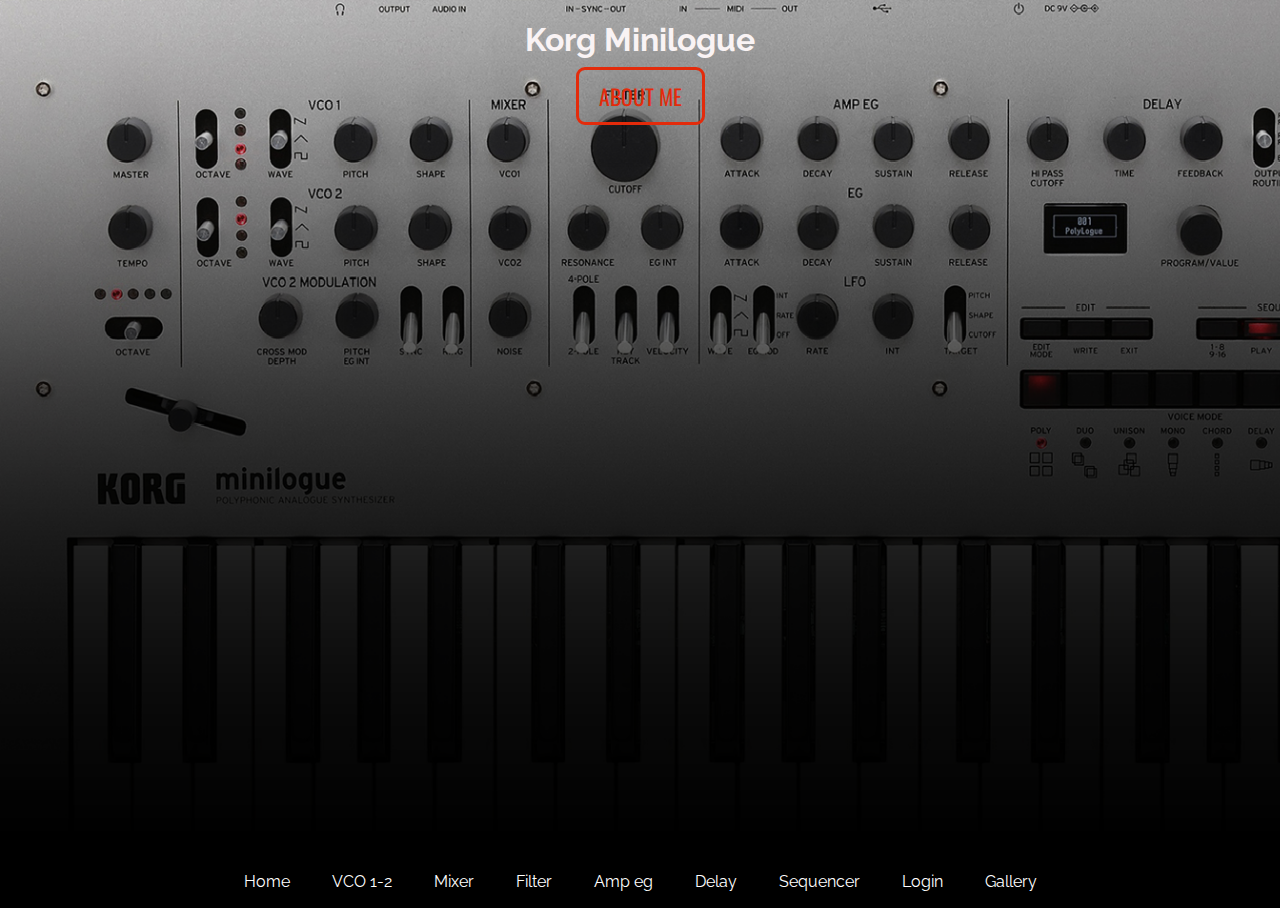
<file: index.html>
<!DOCTYPE html>
<html>
<head>
    <title>Korg Minilogue</title>
    <link rel="stylesheet" type="text/css" href="style.css">
</head>
<body>
    <section class="introHome">
        <div class="header">
            <h1>Korg Minilogue</h1>
            <a class="btn" href="#">About me</a>
        </div>
        <div class="contentHome">

        </div>
        <div class="navigation">
            <ul>
                <li><a href="#">Home</a></li>
                <li><a href="VCO 1-2.html">VCO 1-2</a></li>
                <li><a href="Mixer.html">Mixer</a></li>
                <li><a href="Filter.html">Filter</a></li>
                <li><a href="Amp eg.html">Amp eg</a></li>
                <li><a href="Delay.html">Delay</a></li>
                <li><a href="Sequencer.html">Sequencer</a></li>
                <li><a href="Login">Login</a></li>
                <li><a href="Gallery">Gallery</a></li>
            </ul>
        </div>
    </section>        
</body>

</html>
</file>
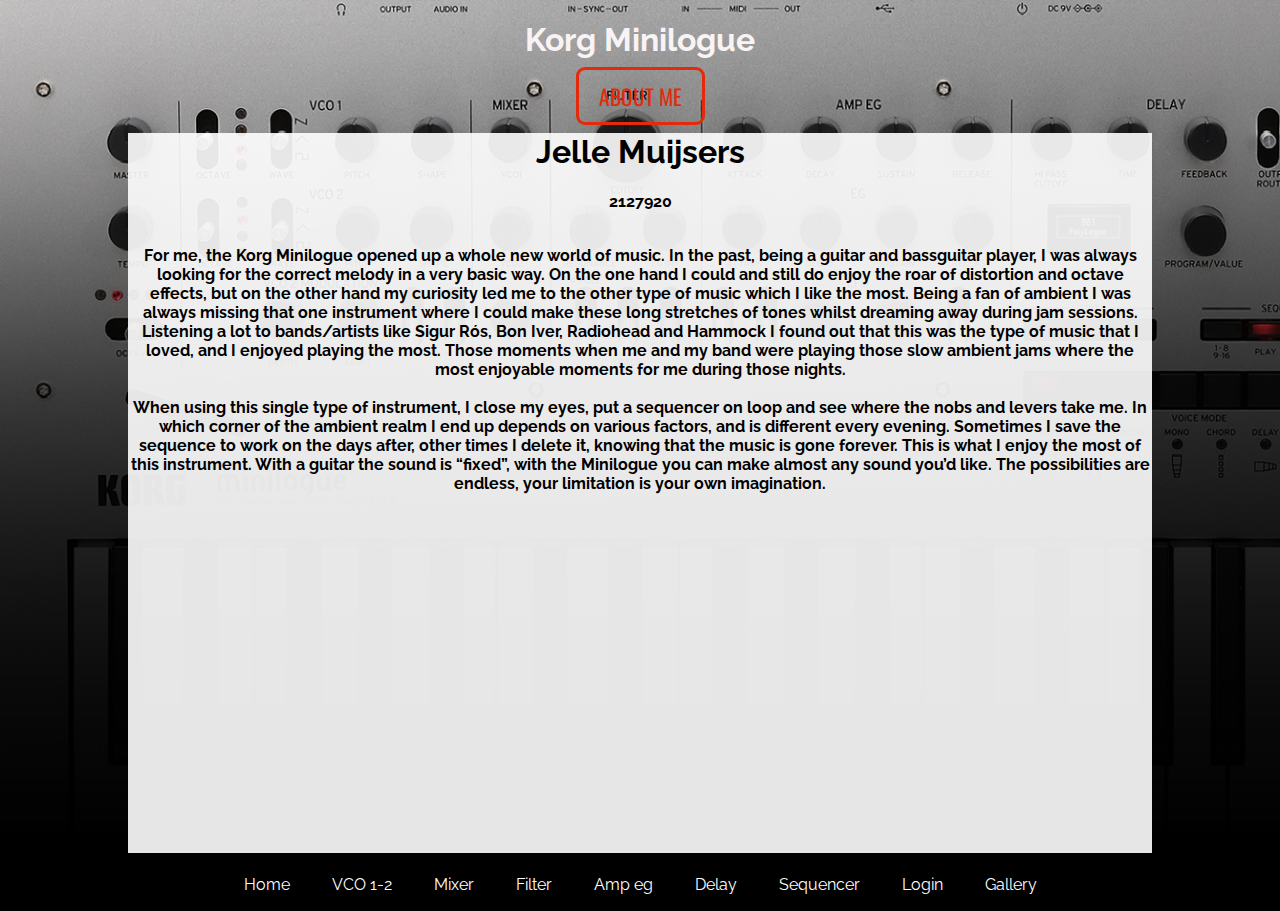
<file: About me.html>
<!DOCTYPE html>
<html>
<head>
    <title>Korg Minilogue</title>
    <link rel="stylesheet" type="text/css" href="style.css">
</head>
<body>
    <section class="introHome">
        <div class="header">
            <h1>Korg Minilogue</h1>
            <a class="btn" href="#">About me</a>
        </div>
        <div class="content">
            <p><h1>Jelle Muijsers</h1>
            <p>2127920</p>
            <br>
            For me, the Korg Minilogue opened up a whole new world of music. In the past, being a guitar and bassguitar player, I was always looking for the correct melody in a very basic way. On the one hand I could and still do enjoy the roar of distortion and octave effects, but on the other hand my curiosity led me to the other type of music which I like the most.  Being a fan of ambient I was always missing that one instrument where I could make these long stretches of tones whilst dreaming away during jam sessions.
            Listening a lot to bands/artists like Sigur Rós, Bon Iver, Radiohead and Hammock I found out that this was the type of music that I loved, and I enjoyed playing the most. Those moments when me and my band were playing those slow ambient jams where the most enjoyable moments for me during those nights. 
            <br>
            <br>
            When using this single type of instrument, I close my eyes, put a sequencer on loop and see where the nobs and levers take me. In which corner of the ambient realm I end up depends on various factors, and is different every evening. Sometimes I save the sequence to work on the days after, other times I delete it, knowing that the music is gone forever. This is what I enjoy the most of this instrument. With a guitar the sound is “fixed”, with the Minilogue you can make almost any sound you’d like. The possibilities are endless, your limitation is your own imagination.
            </p>
            <div class=contentImage>
                <img src:"Foto.jpg">
            </div>
        </div>
        <div class="navigation">
            <ul>
                <li><a href="index.html">Home</a></li>
                <li><a href="VCO 1-2.html">VCO 1-2</a></li>
                <li><a href="Mixer.html">Mixer</a></li>
                <li><a href="Filter.html">Filter</a></li>
                <li><a href="Amp eg.html">Amp eg</a></li>
                <li><a href="Delay.html">Delay</a></li>
                <li><a href="Sequencer.html">Sequencer</a></li>
                <li><a href="Login">Login</a></li>
                <li><a href="Gallery.html">Gallery</a></li>
            </ul>
        </div>
    </section>        
</body>

</html>
</file>
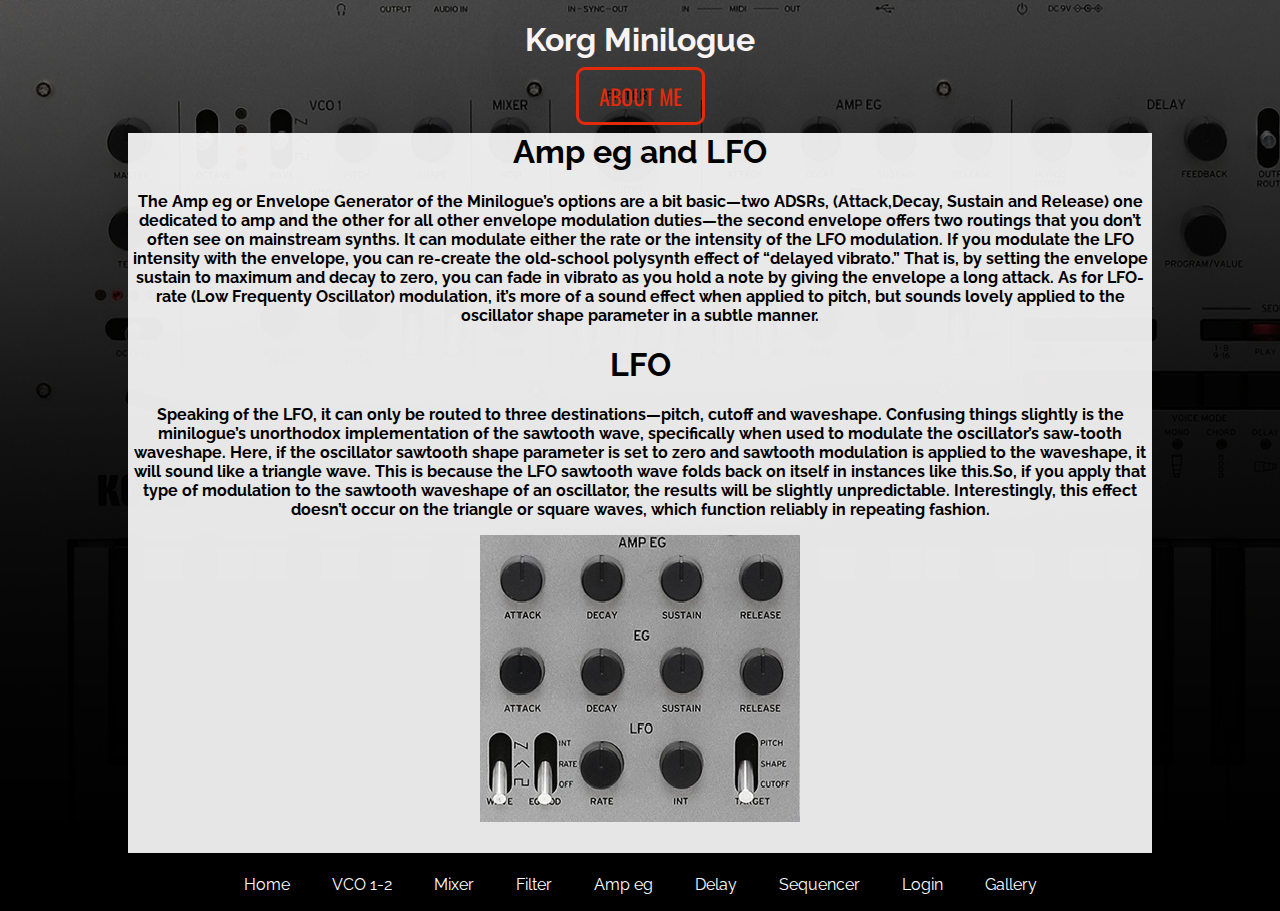
<file: Amp eg.html>
<!DOCTYPE html>
<html>
<head>
    <title>Korg Minilogue</title>
    <link rel="stylesheet" type="text/css" href="style.css">
</head>
<body>
    <section class="introOtherPages">
        <div class="header">
            <h1>Korg Minilogue</h1>
            <a class="btn" href="About me.html">About me</a>
        </div>
        <div class="content">
            <p><h1>Amp eg and LFO</h1>
            The Amp eg or Envelope Generator of the Minilogue’s options are a bit basic—two ADSRs, (Attack,Decay, Sustain and Release) one dedicated to amp and the other for all other envelope modulation duties—the second envelope offers two routings that you don’t often see on mainstream synths. 
            It can modulate either the rate or the intensity of the LFO modulation.
            If you modulate the LFO intensity with the envelope, you can re-create the old-school polysynth effect of “delayed vibrato.” 
            That is, by setting the envelope sustain to maximum and decay to zero, you can fade in vibrato as you hold a note by giving the envelope a long attack. 
            As for LFO-rate (Low Frequenty Oscillator) modulation, it’s more of a sound effect when applied to pitch, but sounds lovely applied to the oscillator shape parameter in a subtle manner.
            
            <h1>LFO</h1>
            Speaking of the LFO, it can only be routed to three destinations—pitch, cutoff and waveshape. 
            Confusing things slightly is the minilogue’s unorthodox implementation of the sawtooth wave, specifically when used to modulate the oscillator’s saw-tooth waveshape. 
            Here, if the oscillator sawtooth shape parameter is set to zero and sawtooth modulation is applied to the waveshape, it will sound like a triangle wave. 
            This is because the LFO sawtooth wave folds back on itself in instances like this.So, if you apply that type of modulation to the sawtooth waveshape of an oscillator, the results will be slightly unpredictable. Interestingly, this effect doesn’t occur on the triangle or square waves, which function reliably in repeating fashion.
            </p>
            <div class contentPicture> 
            <img src="Amp eg.jpg">
            </div>        
        </div>
        <div class="navigation">
            <ul>
                <li><a href="index.html">Home</a></li>
                <li><a href="VCO 1-2.html">VCO 1-2</a></li>
                <li><a href="Mixer.html">Mixer</a></li>
                <li><a href="Filter.html">Filter</a></li>
                <li><a href="#">Amp eg</a></li>
                <li><a href="Delay.html">Delay</a></li>
                <li><a href="Sequencer.html">Sequencer</a></li>
                <li><a href="Login.html">Login</a></li>
                <li><a href="Gallery.html">Gallery</a></li>
            </ul>
        </div>
    </section>        
</body>

</html>
</file>
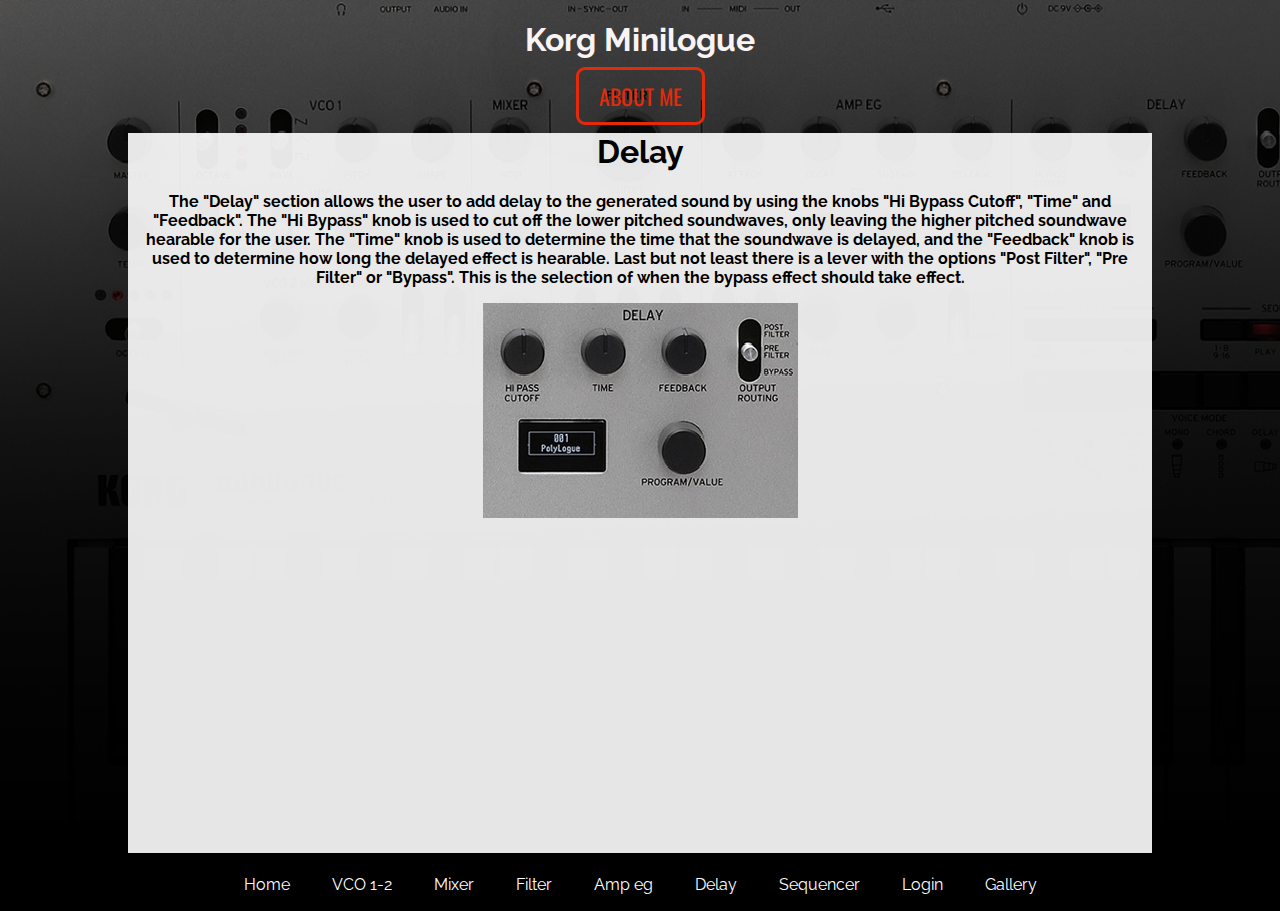
<file: Delay.html>
<!DOCTYPE html>
<html>
<head>
    <title>Korg Minilogue</title>
    <link rel="stylesheet" type="text/css" href="style.css">
</head>
<body>
    <section class="introOtherPages">
        <div class="header">
            <h1>Korg Minilogue</h1>
            <a class="btn" href="About me.html">About me</a>
        </div>
        <div class="content">
            <p><h1>Delay</h1>
            The "Delay" section allows the user to add delay to the generated sound by using the knobs "Hi Bypass Cutoff", "Time" and "Feedback". The "Hi Bypass" 
            knob is used to cut off the lower pitched soundwaves, only leaving the higher pitched soundwave hearable for the user. The "Time" knob is used to determine the 
            time that the soundwave is delayed, and the "Feedback" knob is used to determine how long the delayed effect is hearable. Last but not least
            there is a lever with the options "Post Filter", "Pre Filter" or "Bypass". This is the selection of when the bypass effect should take effect.
            </p>
            <div class contentPicture> 
                <img src="Delay.jpg">
                </div>

        </div>
        <div class="navigation">
            <ul>
                    <li><a href="index.html">Home</a></li>
                    <li><a href="VCO 1-2.html">VCO 1-2</a></li>
                    <li><a href="Mixer.html">Mixer</a></li>
                    <li><a href="Filter.html">Filter</a></li>
                    <li><a href="Amp eg.html">Amp eg</a></li>
                    <li><a href="#">Delay</a></li>
                    <li><a href="Sequencer.html">Sequencer</a></li>
                    <li><a href="Login.html">Login</a></li>
                    <li><a href="Gallery.html">Gallery</a></li>
            </ul>
        </div>
    </section>        
</body>

</html>
</file>
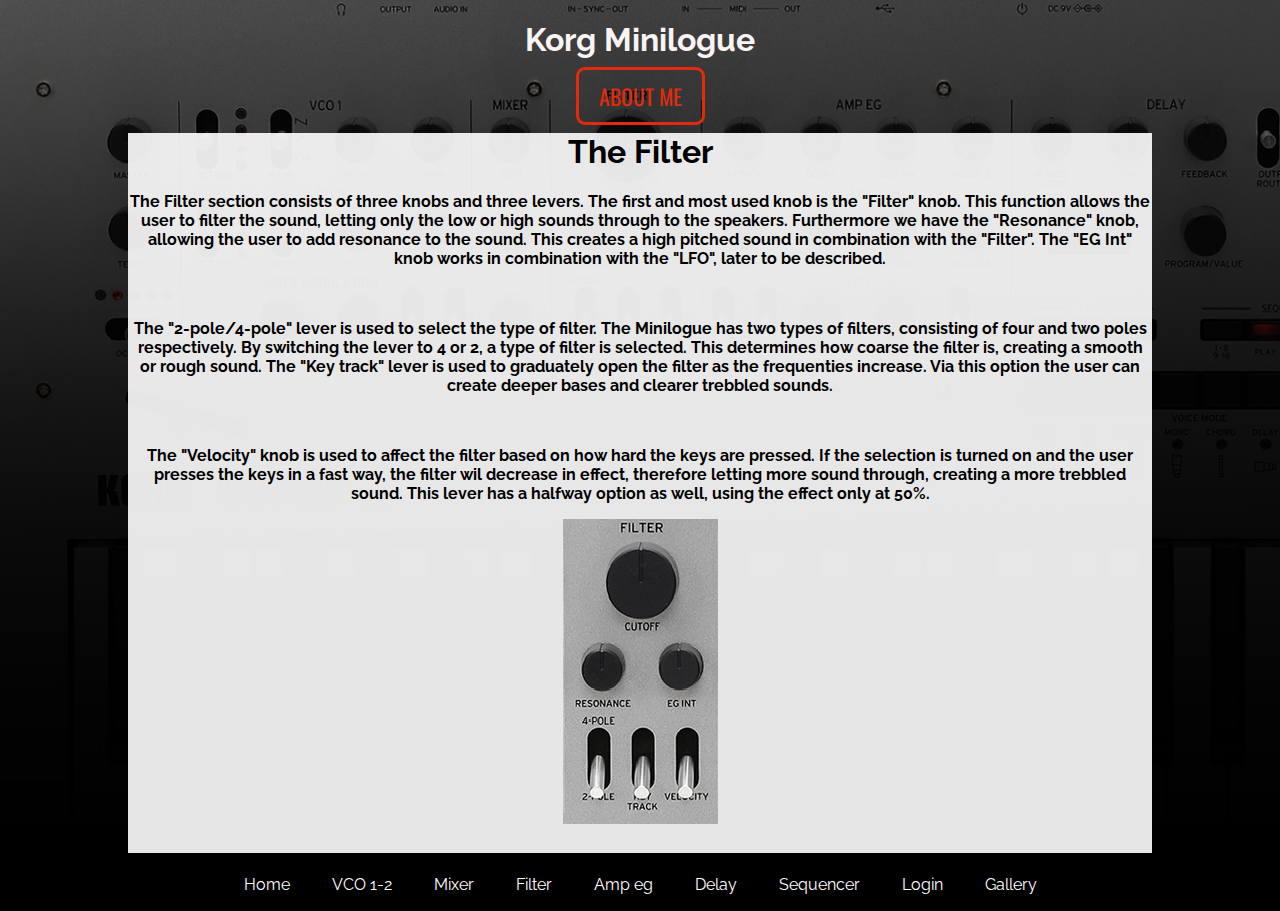
<file: Filter.html>
<!DOCTYPE html>
<html>
<head>
    <title>Korg Minilogue</title>
    <link rel="stylesheet" type="text/css" href="style.css">
</head>
<body>
    <section class="introOtherPages">
        <div class="header">
            <h1>Korg Minilogue</h1>
            <a class="btn" href="About me.html">About me</a>
        </div>
        <div class="content">
           <p><h1>The Filter</h1> The Filter section consists of three knobs and three levers. The first and most used knob is the "Filter" knob. This function allows the user to filter the sound,
            letting only the low or high sounds through to the speakers. Furthermore we have the "Resonance" knob, allowing the user to add resonance to the sound. This creates a high
            pitched sound in combination with the "Filter". The "EG Int" knob works in combination with the "LFO", later to be described.</p>
            <br>
            <p>The "2-pole/4-pole" lever is used to select the type of filter. The Minilogue has two types of filters, consisting of four and two poles respectively. By
            switching the lever to 4 or 2, a type of filter is selected. This determines how coarse the filter is, creating a smooth or rough sound. The "Key track" lever is 
            used to graduately open the filter as the frequenties increase. Via this option the user can create deeper bases and clearer trebbled sounds.</p>
            <br>
            <p>The "Velocity" knob is used to affect the filter based on how hard the keys are pressed. If the selection is turned on and the user presses the 
                keys in a fast way, the filter wil decrease in effect, therefore letting more sound through, creating a more trebbled sound. This lever has a halfway 
                option as well, using the effect only at 50%.
            </p>
            <div class contentPicture> 
                    <img src="Filter.jpg">
                    </div> 
        </div>
        <div class="navigation">
            <ul>
                    <li><a href="index.html">Home</a></li>
                    <li><a href="VCO 1-2.html">VCO 1-2</a></li>
                    <li><a href="Mixer.html">Mixer</a></li>
                    <li><a href="#">Filter</a></li>
                    <li><a href="Amp eg.html">Amp eg</a></li>
                    <li><a href="Delay.html">Delay</a></li>
                    <li><a href="Sequencer.html">Sequencer</a></li>
                    <li><a href="Login.html">Login</a></li>
                    <li><a href="Gallery.html">Gallery</a></li>
            </ul>
        </div>
    </section>        
</body>

</html>
</file>
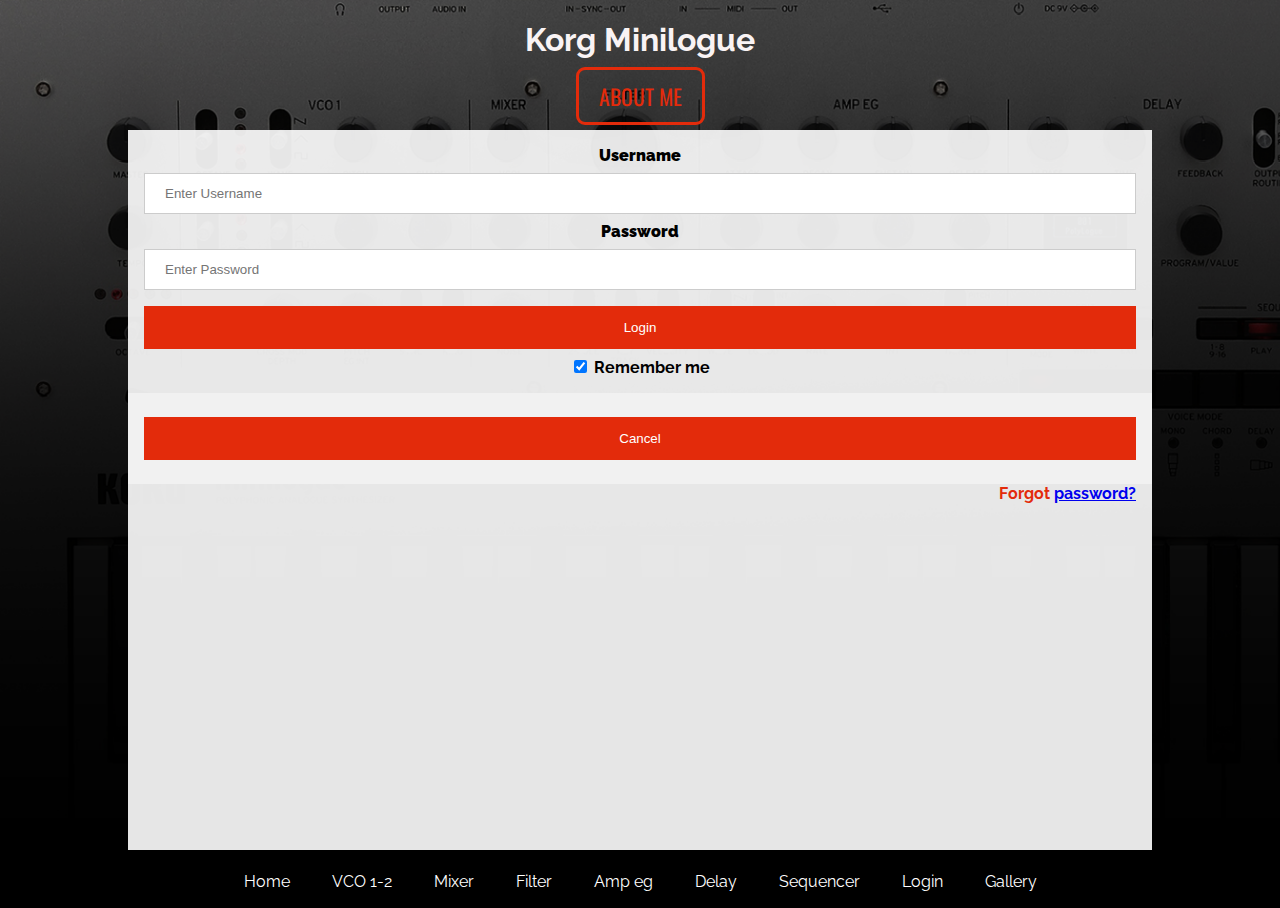
<file: Login.html>
<!DOCTYPE html>
<html>
<head>
    <title>Korg Minilogue</title>
    <link rel="stylesheet" type="text/css" href="style.css">
</head>
<body>
    <section class="introOtherPages">
        <div class="header">
            <h1>Korg Minilogue</h1>
            <a class="btn" href="About me.html">About me</a>
        </div>
        <div class="content">
            <div class="container">
                <label><b>Username</b></label>
                <input type="text" placeholder="Enter Username" name="uname" required>
            
                <label><b>Password</b></label>
                <input type="password" placeholder="Enter Password" name="psw" required>
            
                <button type="submit">Login</button>
                <input type="checkbox" checked="checked"> Remember me
              </div>
            
              <div class="container" style="background-color:#f1f1f1">
                <button type="button" class="cancelbtn">Cancel</button>
                <span class="psw">Forgot <a href="#">password?</a></span>
              </div>
        </div>
        <div class="navigation">
            <ul>
                    <li><a href="index.html">Home</a></li>
                    <li><a href="VCO 1-2.html">VCO 1-2</a></li>
                    <li><a href="Mixer.html">Mixer</a></li>
                    <li><a href="Filter.html">Filter</a></li>
                    <li><a href="Amp eg.html">Amp eg</a></li>
                    <li><a href="Delay.html">Delay</a></li>
                    <li><a href="Sequencer.html">Sequencer</a></li>
                    <li><a href="#">Login</a></li>
                    <li><a href="Gallery.html">Gallery</a></li>
                    
                </ul>
        </div>
    </section>        
</body>

</html>
</file>
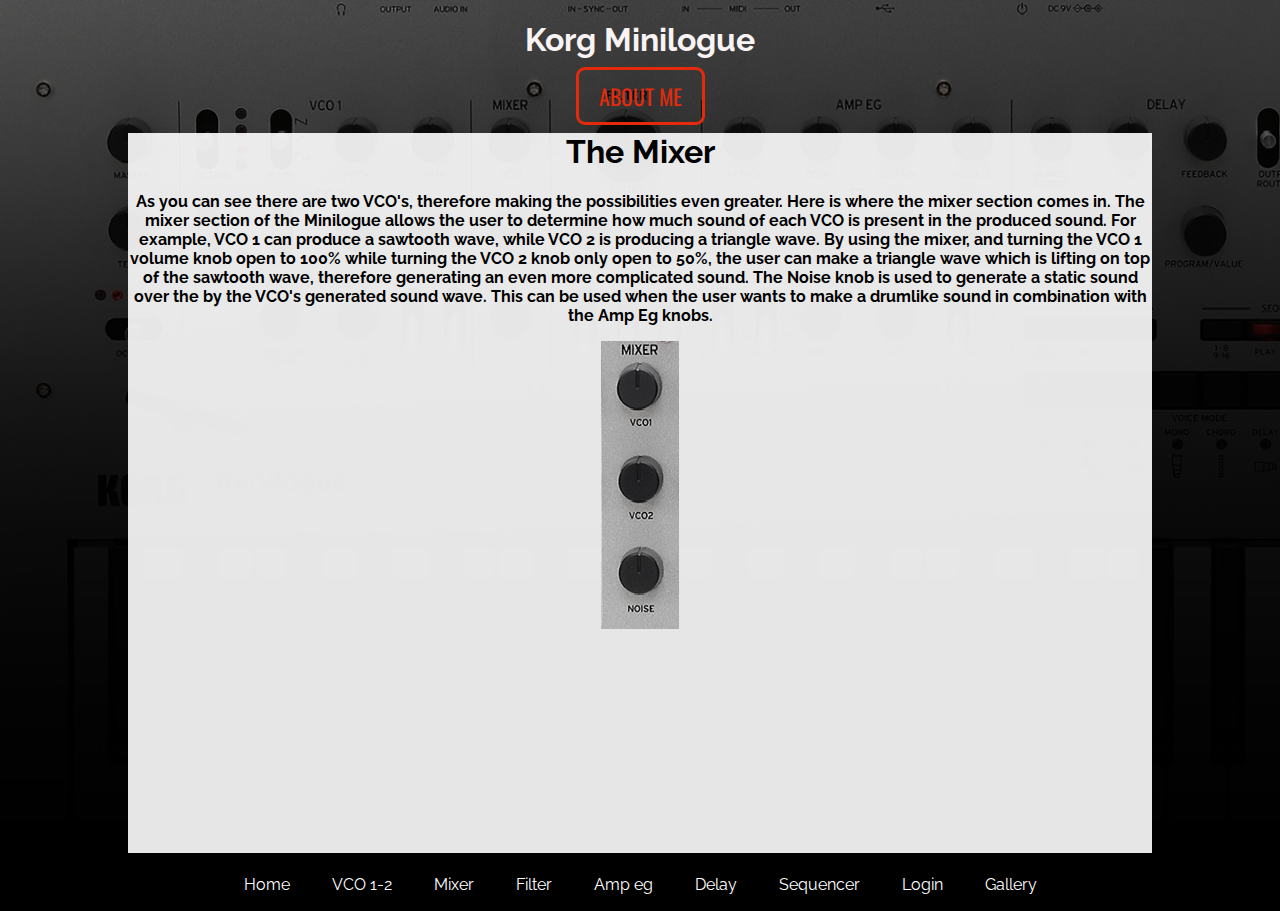
<file: Mixer.html>
<!DOCTYPE html>
<html>
<head>
    <title>Korg Minilogue</title>
    <link rel="stylesheet" type="text/css" href="style.css">
</head>
<body>
    <section class="introOtherPages">
        <div class="header">
            <h1>Korg Minilogue</h1>
            <a class="btn" href="About me.html">About me</a>
        </div>
        <div class="content">
                <p><h1>The Mixer</h1>
                    As you can see there are two VCO's, therefore making the possibilities even greater. Here is where the mixer section comes in. The mixer section of the Minilogue allows the user to determine 
                    how much sound of each VCO is present in the produced sound. For example, VCO 1 can produce a sawtooth wave, while VCO 2 is producing a triangle wave. By using the mixer, and turning the VCO 1 volume
                    knob open to 100% while turning the VCO 2 knob only open to 50%, the user can make a triangle wave which is lifting on top of the sawtooth wave, therefore generating an even more complicated sound.
                       The Noise knob is used to generate a static sound over the by the VCO's generated sound wave. This can be used when the user wants to make a drumlike sound in combination with the Amp Eg knobs.
                    </p> 
                    <div class contentPicture> 
                        <img src="Mixer.jpg">
                        </div>
        </div>
        <div class="navigation">
            <ul>
                    <li><a href="index.html">Home</a></li>
                    <li><a href="VCO 1-2.html">VCO 1-2</a></li>
                    <li><a href="#">Mixer</a></li>
                    <li><a href="Filter.html">Filter</a></li>
                    <li><a href="Amp eg.html">Amp eg</a></li>
                    <li><a href="Delay.html">Delay</a></li>
                    <li><a href="Sequencer.html">Sequencer</a></li>
                    <li><a href="Login.html">Login</a></li>
                    <li><a href="Gallery.html">Gallery</a></li>
                    
            </ul>
        </div>
    </section>        
</body>

</html>
</file>
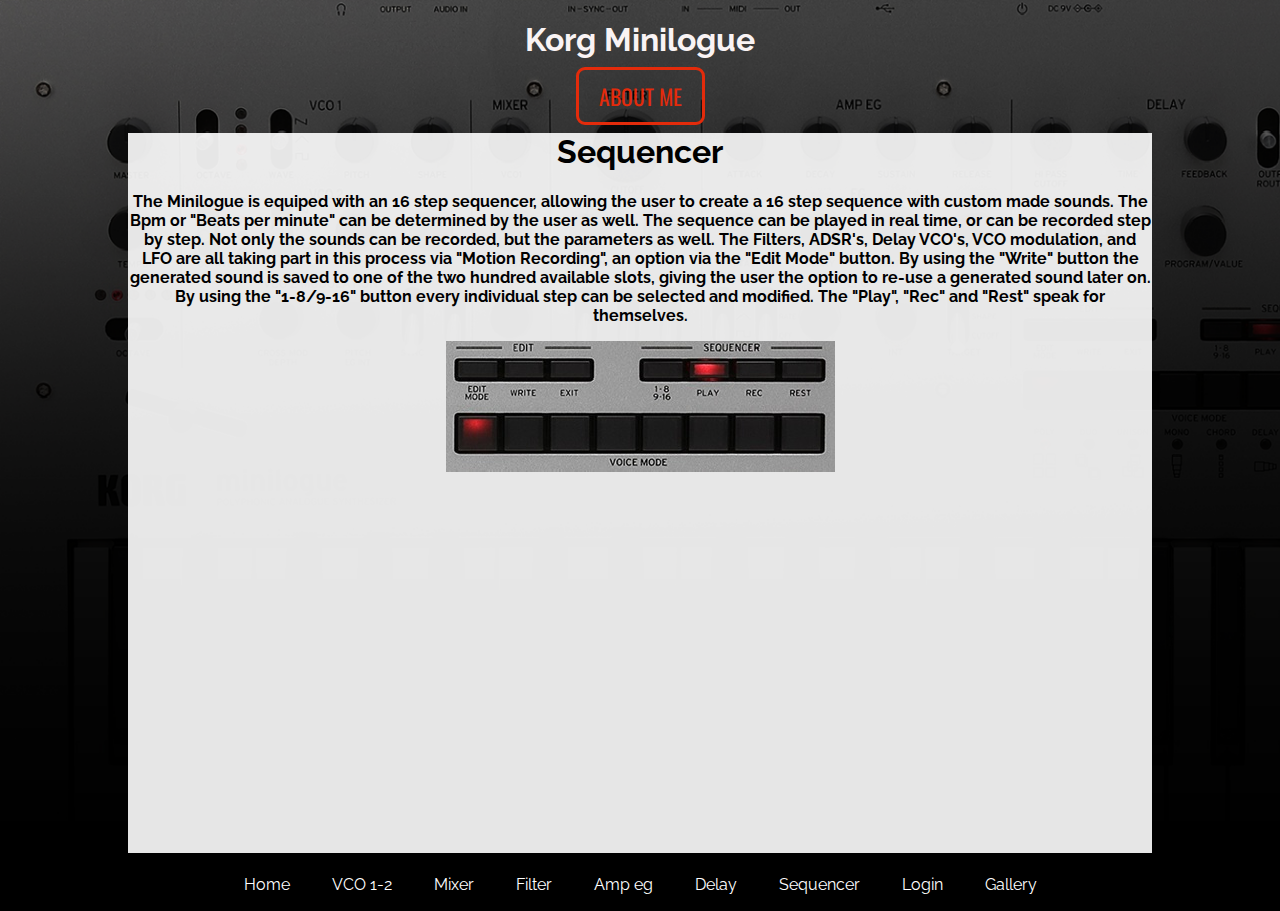
<file: Sequencer.html>
<!DOCTYPE html>
<html>
<head>
    <title>Korg Minilogue</title>
    <link rel="stylesheet" type="text/css" href="style.css">
</head>
<body>
    <section class="introOtherPages">
        <div class="header">
            <h1>Korg Minilogue</h1>
            <a class="btn" href="About me.html">About me</a>
        </div>
        <div class="content">
        <p><h1>Sequencer</h1>
        The Minilogue is equiped with an 16 step sequencer, allowing the user to create a 16 step sequence with custom made sounds. The Bpm or "Beats per minute" can be
        determined by the user as well. The sequence can be played in real time, or can be recorded step by step. Not only the sounds can be recorded, but the parameters as well. The Filters, ADSR's, Delay
        VCO's, VCO modulation, and LFO are all taking part in this process via "Motion Recording", an option via the "Edit Mode" button. By using the "Write" button the 
        generated sound is saved to one of the two hundred available slots, giving the user the option to re-use a generated sound later on. By using the "1-8/9-16" button every individual step can be selected and modified.
        The "Play", "Rec" and "Rest" speak for themselves.
        </p>
        <div class= contentPicture>
            <img src= "Sequencer.jpg">
        </div>
        </div>
        <div class="navigation">
            <ul>
                    <li><a href="index.html">Home</a></li>
                    <li><a href="VCO 1-2.html">VCO 1-2</a></li>
                    <li><a href="Mixer.html">Mixer</a></li>
                    <li><a href="Filter.html">Filter</a></li>
                    <li><a href="Amp eg.html">Amp eg</a></li>
                    <li><a href="Delay.html">Delay</a></li>
                    <li><a href="#">Sequencer</a></li>
                    <li><a href="Login.html">Login</a></li>
                    <li><a href="Gallery.html">Gallery</a></li>
                    
            </ul>
        </div>
    </section>        
</body>

</html>
</file>
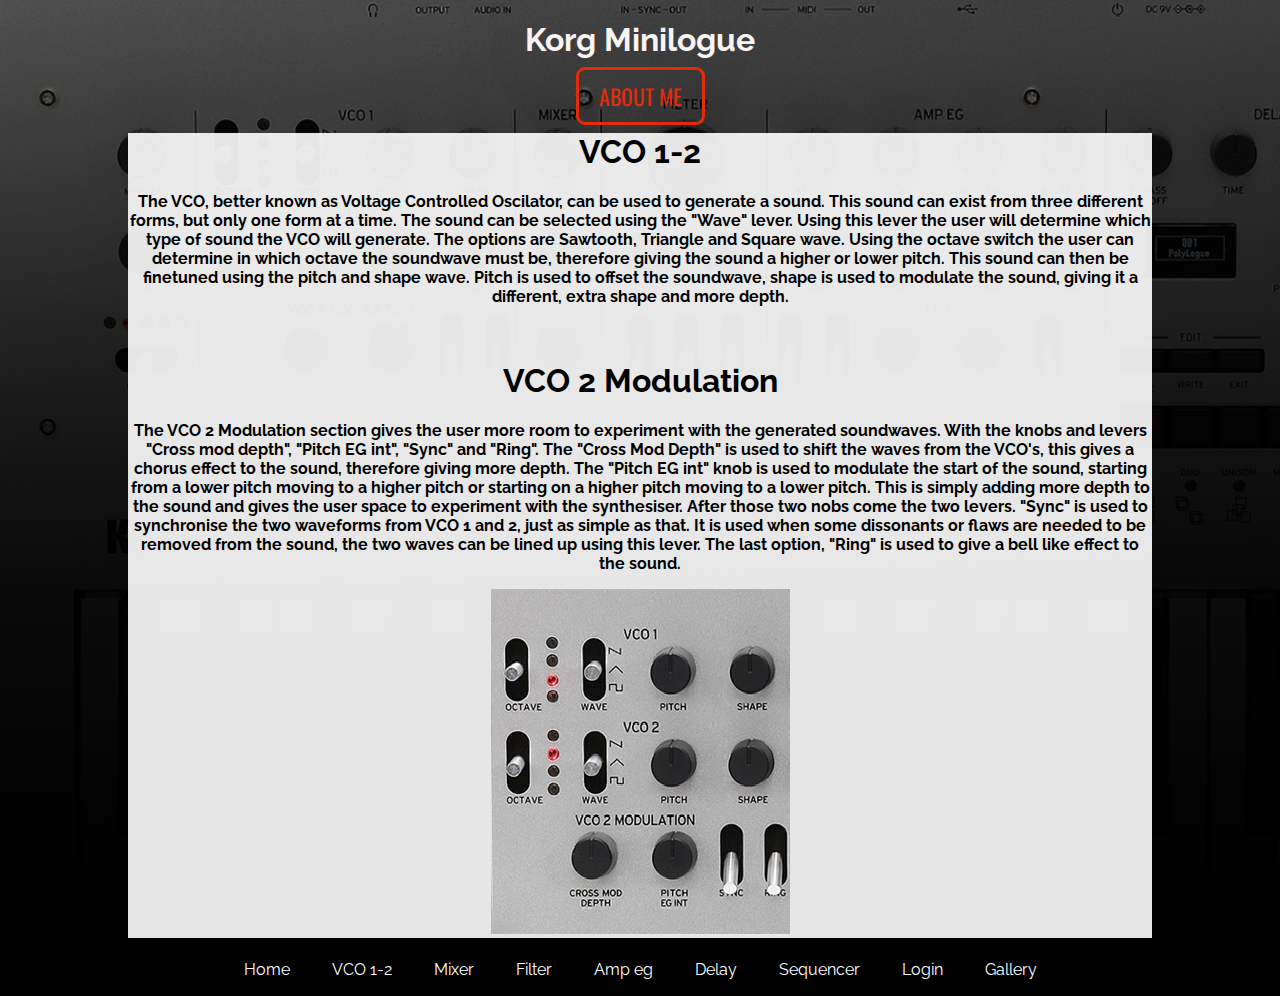
<file: VCO 1-2.html>
<!DOCTYPE html>
<html>
<head>
    <title>Korg Minilogue</title>
    <link rel="stylesheet" type="text/css" href="style.css">
</head>
<body>
    <section class="introOtherPages">
        <div class="header">
            <h1>Korg Minilogue</h1>
            <a class="btn" href="About me.html">About me</a>
        </div>
        <div class="content">
           <p><h1>VCO 1-2</h1>
               The VCO, better known as Voltage Controlled Oscilator, can be used to generate a sound. This sound can exist from three different forms, but only one form at a time.
               The sound can be selected using the "Wave" lever. Using this lever the user will determine which type of sound the VCO will generate. The options are Sawtooth, Triangle and Square wave. Using the 
                octave switch the user can determine in which octave the soundwave must be, therefore giving the sound a higher or lower pitch. This sound can then be finetuned using the pitch and shape wave. 
                Pitch is used to offset the soundwave, shape is used to modulate the sound, giving it a different, extra shape and more depth.</p>
                <br>
                <p><h1>VCO 2 Modulation</h1>    
                The VCO 2 Modulation section gives the user more room to experiment with the generated soundwaves. With the knobs and levers "Cross mod depth", "Pitch EG int", "Sync" and "Ring".
                The "Cross Mod Depth" is used to shift the waves from the VCO's, this gives a chorus effect to the sound, therefore giving more depth. The "Pitch EG int" knob is used to modulate the start
                of the sound, starting from a lower pitch moving to a higher pitch or starting on a higher pitch moving to a lower pitch. This is simply adding more depth to the sound and gives the user
                space to experiment with the synthesiser. After those two nobs come the two levers. "Sync" is used to synchronise the two waveforms from VCO 1 and 2, just as simple as that. It is used when some
                dissonants or flaws are needed to be removed from the sound, the two waves can be lined up using this lever. The last option, "Ring" is used to give a bell like effect to the sound. 
                </p>
                <div class contentPicture> 
                    <img src="VCO 1-2.jpg">
                    </div>
         </div>
        <div class="navigation">
            <ul>
                    <li><a href="index.html">Home</a></li>
                    <li><a href="#">VCO 1-2</a></li>
                    <li><a href="Mixer.html">Mixer</a></li>
                    <li><a href="Filter.html">Filter</a></li>
                    <li><a href="Amp eg.html">Amp eg</a></li>
                    <li><a href="Delay.html">Delay</a></li>
                    <li><a href="Sequencer.html">Sequencer</a></li>
                    <li><a href="Login.html">Login</a></li>
                    <li><a href="Gallery.html">Gallery</a></li>
                    
            </ul>
        </div>
    </section>        
</body>

</html>
</file>
<file: style.css>
@import url('https://fonts.googleapis.com/css?family=Raleway');
@import url('https://fonts.googleapis.com/css?family=Oswald');

html, body{
    margin:0;
    padding:0;
    height:100%;
    width:100%;
    font-size:16px;
    background: E#000;

}

.introHome{
    width:100%;
    height: 100vh;
    margin: auto;
    background-image: url( "minilogue.png");
    background-repeat: no-repeat;
    background-size: cover;
    display: table;
    top: 0;
    background-size: cover;
    animation: 2s ease-out 0s 1 changeBackgroundHome;
}

.introOtherPages{
    width:100%;
    height: 100vh;
    margin: auto;
    background-image: url( "minilogueDark.png");
    background-repeat: no-repeat;
    background-size: cover;
    display: table;
    top: 0;
    background-size: cover;
    animation: 2s ease-out 0s 1 changeBackground;
}
.intro.inner{
    display:table-cell;
    vertical-align:middle;
    width: 100%;
    max-width: none;
}
.header{
    max-width: 100%;
    margin: 0 auto;
    text-align:center;
    margin-bottom: 2vh;
}
.header h1{
    font-family: 'Raleway', sans_serif;
    color: #F9F3F4;
    text-shadow: 0px 0px 300px #000;
}
.btn{
    border-radius: 9px;
    font-family: 'Oswald', sans-serif;
    color: #E32B0B;
    font-size: 135%;
    padding: 10px 20px;
    border: solid #E32B0B 3px;
    text-transform: uppercase;
    text-decoration:none;
    -webkit-transition: color, border 2s; /* Safari */
    transition: border 2s;
}
.btn:hover{
    color:#fff;
    border:solid #fff 3px;
    -webkit-transition: color, border 2s; /* Safari */
    transition: border 2s;
    
}

.contentHome{
    height: 80vh;
    width: 80vw;
}

.content{
    min-height: 80vh;
    width: 80vw;
    margin: auto;
    background: rgba(255, 255, 255, 0.9);
    animation: 2s ease-out 0s 1 loadContent;
    font-family:'Raleway', sans-serif;
    font-weight:bold;
    text-align: center;
}

.imageGallery{
    display: flex;
    flex-wrap: wrap;
}
.image{
    width: 300px;
    flex-grow: 1;

}
.image img{
    width: 80%;
    height: auto;
    margin: 5px;
}
.navigation{
    margin-top: 5px;
    text-align: center;
}
.video video{
    width:100%; 
    height:auto;
    margin: auto;
}

ul {
    list-style-type: none;
    margin: 0;
    padding: 0;
    overflow: hidden;
    font-family: 'Raleway', sans_serif;
}

li {

  display: inline;
}

li a {
    display: inline-block;
    color: white;
    text-align: center;
    padding: 14px 16px;
    text-decoration: none;
    border-radius: 9px;
    background-color:rgba(0,0,0,0);
    border: solid rgba(0,0,0,0) 3px;
    -webkit-transition: border 2s; /* Safari */
    transition: border 2s;
}

li a:hover {
    
    border: solid #E32B0B 3px;
    -webkit-transition: border 2s; /* Safari */
    transition: border 2s;

}
.audioplayer{
    display: block;
    width: 250px;
    height: 20 px;
}

.intro:hover{
    transition: background-image 2s;
    background-image: url( "minilogueDark.png");
}

/* Bordered form */
form {
    border: 3px solid #f1f1f1;
}

/* Full-width inputs */
input[type=text], input[type=password] {
    width: 100%;
    padding: 12px 20px;
    margin: 8px 0;
    display: inline-block;
    border: 1px solid #ccc;
    box-sizing: border-box;
}

/* Set a style for all buttons */
button {
    background-color: #E32B0B;
    color: white;
    padding: 14px 20px;
    margin: 8px 0;
    border: none;
    cursor: pointer;
    width: 100%;
}

/* Add a hover effect for buttons */
button:hover {
    opacity: 0.8;
}




/* Center the avatar image inside this container */
.imgcontainer {
    text-align: center;
    margin: 24px 0 12px 0;
}

/* Avatar image */
img.avatar {
    width: 40%;
    border-radius: 50%;
}

/* Add padding to containers */
.container {
    padding: 16px;
}

/* The "Forgot password" text */
span.psw {
    float: right;
    padding-top: 16px;
    color: #E32B0B;
}

@keyframes changeBackground {
    0% {
        background-image: url( "minilogue.png");
    }
    100% {
        background-image: url( "minilogueDark.png");
    }
  }

  @keyframes changeBackgroundHome {
    0% {
        background-image: url( "minilogueDark.png");
    }
    100% {
        background-image: url( "minilogue.png");
    }
  }


  @keyframes loadContent {
    0% {
        background: rgba(255, 255, 255, 0);
    }
    100% {
        background: rgba(255, 255, 255, 0.9);
    }
  }
</file>
